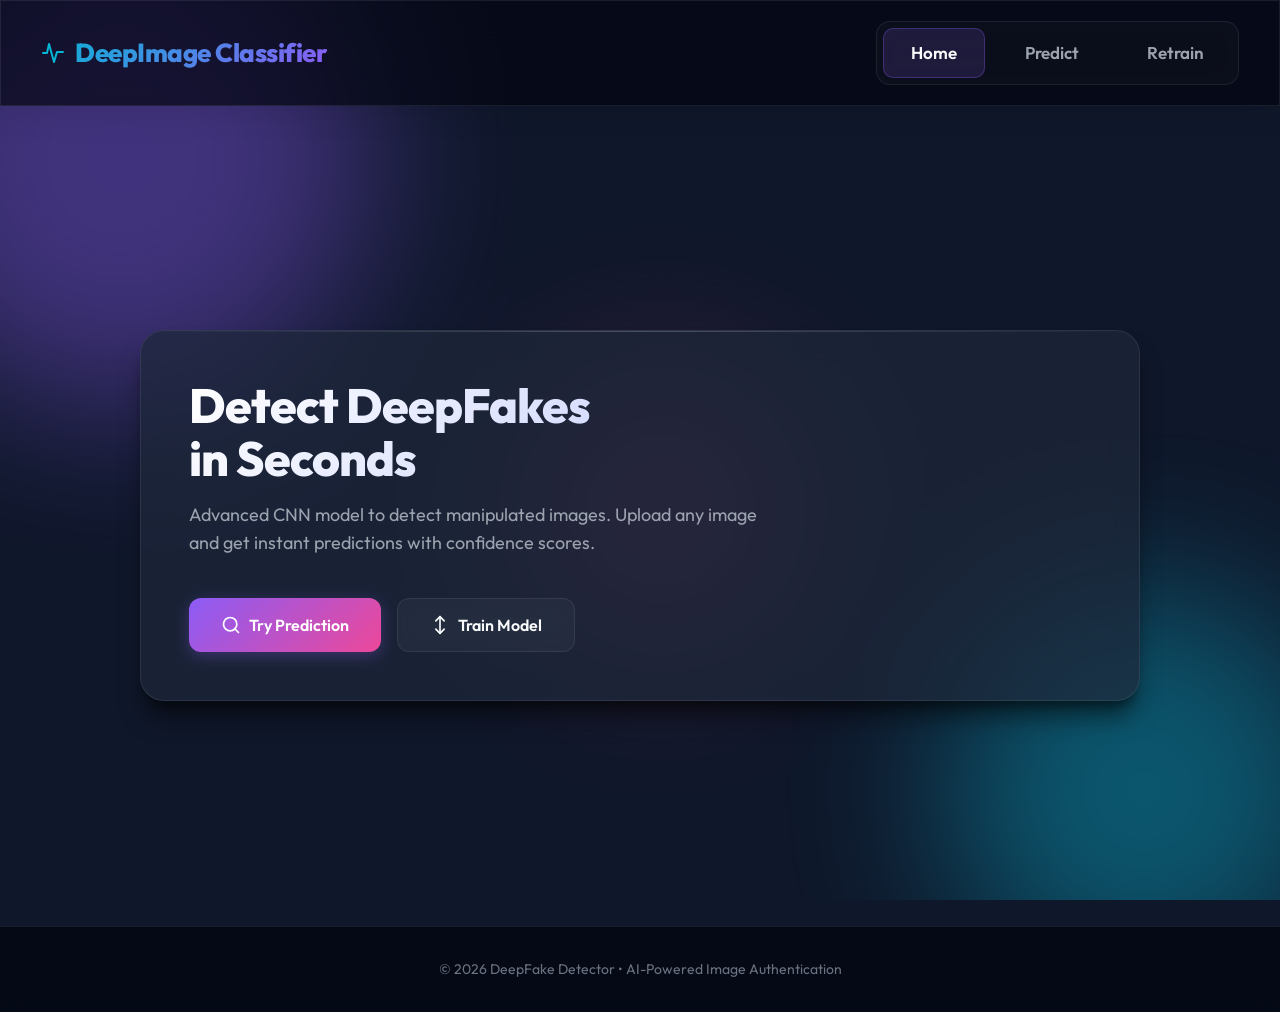
<file: templates/index.html>
<!DOCTYPE html>
<html lang="en">

<head>
  <meta charset="UTF-8">
  <meta name="viewport" content="width=device-width, initial-scale=1.0">
  <title>DeepFake Image Detector</title>
  <link rel="stylesheet" href="/static/css/style.css">
</head>

<body>
  <div class="bg-animated">
    <div class="blob blob-1"></div>
    <div class="blob blob-2"></div>
    <div class="blob blob-3"></div>
  </div>

  <nav class="navbar glass">
    <div class="brand">
      <svg xmlns="http://www.w3.org/2000/svg" width="24" height="24" viewBox="0 0 24 24" fill="none"
        stroke="currentColor" stroke-width="2" stroke-linecap="round" stroke-linejoin="round"
        style="color:var(--accent-cyan);">
        <path d="M2 12h4l2-9 5 18 3-10h6" />
      </svg>
      DeepImage Classifier
    </div>
    <div class="nav-links glass">
      <a href="/" class="active">Home</a>
      <a href="/predict">Predict</a>
      <a href="/train">Retrain</a>
    </div>
  </nav>

  <main class="hero">
    <div class="card glass">
      <h1>Detect DeepFakes<br>in Seconds</h1>
      <p class="muted">Advanced CNN model to detect manipulated images. Upload any image and get instant predictions
        with confidence scores.</p>

      <div class="actions">
        <a class="btn btn-primary" href="/predict">
          <svg xmlns="http://www.w3.org/2000/svg" width="20" height="20" viewBox="0 0 24 24" fill="none"
            stroke="currentColor" stroke-width="2" stroke-linecap="round" stroke-linejoin="round">
            <circle cx="11" cy="11" r="8" />
            <path d="m21 21-4.3-4.3" />
          </svg>
          Try Prediction
        </a>
        <a class="btn btn-ghost" href="/train">
          <svg xmlns="http://www.w3.org/2000/svg" width="20" height="20" viewBox="0 0 24 24" fill="none"
            stroke="currentColor" stroke-width="2" stroke-linecap="round" stroke-linejoin="round">
            <path d="M12 2v20" />
            <path d="m17 7-5-5-5 5" />
            <path d="m17 17-5 5-5-5" />
          </svg>
          Train Model
        </a>
      </div>
    </div>
  </main>

  <footer class="footer">&copy; 2026 DeepFake Detector • AI-Powered Image Authentication</footer>

  <script>
    // Highlight active nav link is handled by server or statically, but we can keep the JS
    document.querySelectorAll('.nav-links a').forEach(link => {
      if (link.href === window.location.href) {
        document.querySelectorAll('.nav-links a').forEach(l => l.classList.remove('active'));
        link.classList.add('active');
      }
    });
  </script>
</body>

</html>
</file>
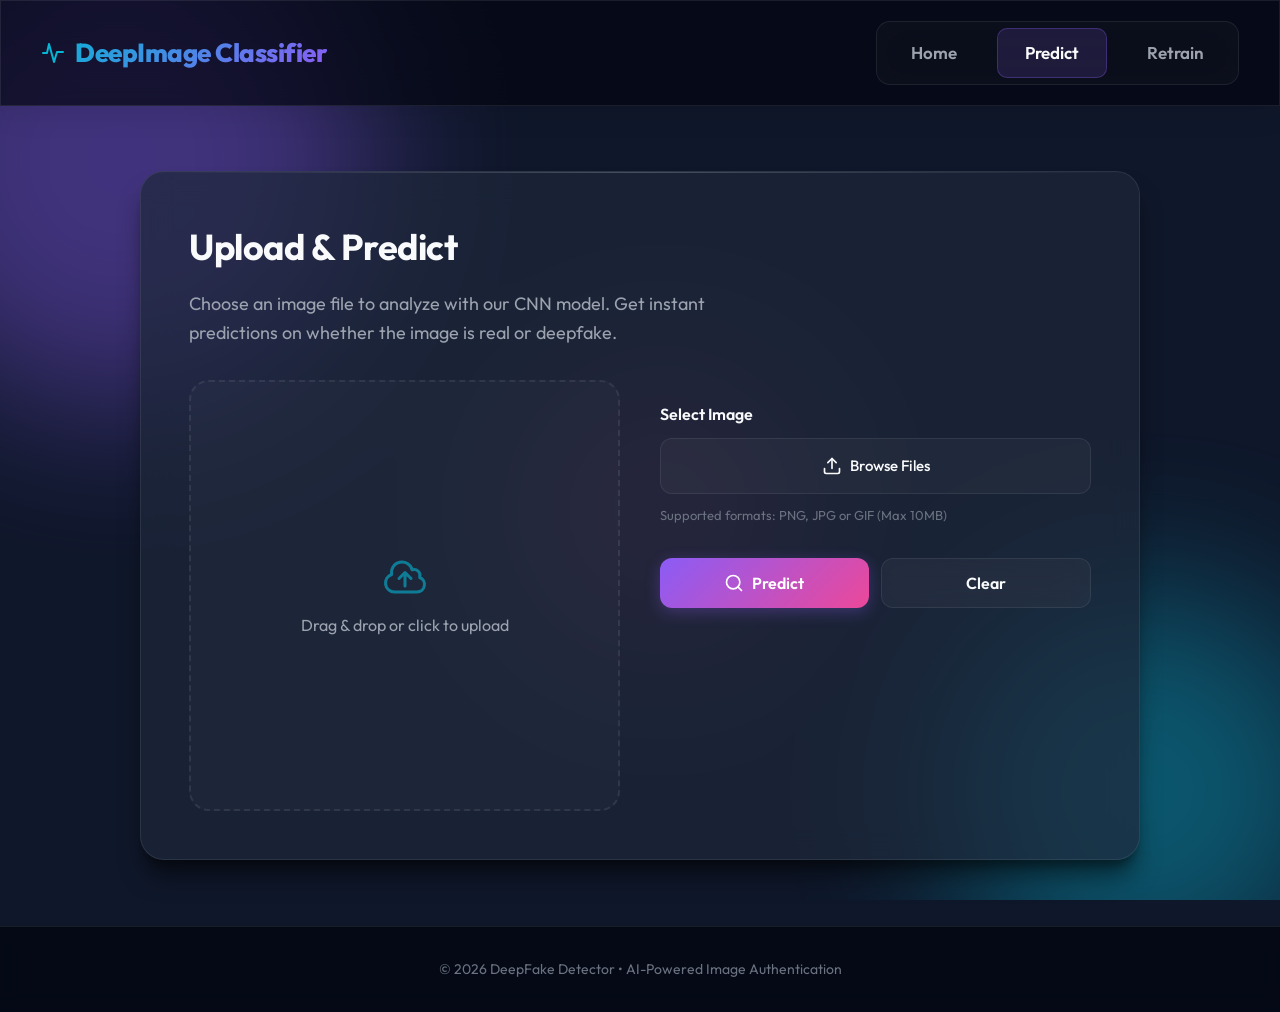
<file: templates/predict.html>
<!DOCTYPE html>
<html lang="en">

<head>
  <meta charset="utf-8">
  <meta name="viewport" content="width=device-width,initial-scale=1">
  <title>Predict - DeepFake Detector</title>
  <link rel="stylesheet" href="/static/css/style.css">
</head>

<body>
  <div class="bg-animated">
    <div class="blob blob-1"></div>
    <div class="blob blob-2"></div>
    <div class="blob blob-3"></div>
  </div>

  <nav class="navbar glass">
    <div class="brand">
      <svg xmlns="http://www.w3.org/2000/svg" width="24" height="24" viewBox="0 0 24 24" fill="none"
        stroke="currentColor" stroke-width="2" stroke-linecap="round" stroke-linejoin="round"
        style="color:var(--accent-cyan);">
        <path d="M2 12h4l2-9 5 18 3-10h6" />
      </svg>
      DeepImage Classifier
    </div>
    <div class="nav-links glass">
      <a href="/">Home</a>
      <a href="/predict" class="active">Predict</a>
      <a href="/train">Retrain</a>
    </div>
  </nav>

  <main class="hero">
    <div class="card glass">
      <h2>Upload & Predict</h2>
      <p class="muted">Choose an image file to analyze with our CNN model. Get instant predictions on whether the image
        is real or deepfake.</p>

      <div class="uploader">
        <div class="preview" id="previewBox">
          <div class="preview-placeholder">
            <svg xmlns="http://www.w3.org/2000/svg" fill="none" viewBox="0 0 24 24" stroke="currentColor"
              stroke-width="1.5">
              <path stroke-linecap="round" stroke-linejoin="round"
                d="M12 16.5V9.75m0 0l3 3m-3-3l-3 3M6.75 19.5a4.5 4.5 0 01-1.41-8.775 5.25 5.25 0 0110.233-2.33 3 3 0 013.758 3.848A3.752 3.752 0 0118 19.5H6.75z" />
            </svg>
            <p>Drag & drop or click to upload</p>
          </div>
        </div>

        <div class="form-panel">
          <div class="form-section">
            <label style="display:block; margin-bottom:12px; font-weight:600; color:var(--text-primary);">Select
              Image</label>
            <div class="input-file-wrapper">
              <input type="file" id="imageInput" accept="image/*" class="input-file">
              <div class="input-file-btn">
                <svg xmlns="http://www.w3.org/2000/svg" width="20" height="20" viewBox="0 0 24 24" fill="none"
                  stroke="currentColor" stroke-width="2" stroke-linecap="round" stroke-linejoin="round">
                  <path d="M21 15v4a2 2 0 0 1-2 2H5a2 2 0 0 1-2-2v-4" />
                  <polyline points="17 8 12 3 7 8" />
                  <line x1="12" y1="3" x2="12" y2="15" />
                </svg>
                Browse Files
              </div>
            </div>
            <p style="color:var(--text-muted); font-size:13px; margin-top:12px;">Supported formats: PNG, JPG or GIF (Max
              10MB)</p>
          </div>

          <div class="btn-group">
            <button id="predictBtn" class="btn btn-primary">
              <svg xmlns="http://www.w3.org/2000/svg" width="20" height="20" viewBox="0 0 24 24" fill="none"
                stroke="currentColor" stroke-width="2" stroke-linecap="round" stroke-linejoin="round">
                <circle cx="11" cy="11" r="8" />
                <path d="m21 21-4.3-4.3" />
              </svg>
              Predict
            </button>
            <button id="clearBtn" class="btn btn-ghost">Clear</button>
          </div>

          <div class="result-box" id="resultBox">
            <div class="result-row">
              <span class="result-label">Prediction</span>
              <div id="predictionResult">
                <span class="badge badge-real">Real</span>
              </div>
            </div>
            <div class="result-row">
              <span class="result-label">Confidence</span>
              <span class="result-value" id="confidenceResult">—</span>
            </div>
          </div>
        </div>
      </div>
    </div>
  </main>

  <footer class="footer">&copy; 2026 DeepFake Detector • AI-Powered Image Authentication</footer>

  <script>
    const imageInput = document.getElementById('imageInput');
    const previewBox = document.getElementById('previewBox');
    const predictBtn = document.getElementById('predictBtn');
    const clearBtn = document.getElementById('clearBtn');
    const resultBox = document.getElementById('resultBox');
    const predictionResult = document.getElementById('predictionResult');
    const confidenceResult = document.getElementById('confidenceResult');

    let selectedFile = null;

    // Drag and drop support
    ['dragenter', 'dragover', 'dragleave', 'drop'].forEach(eventName => {
      previewBox.addEventListener(eventName, preventDefaults, false);
    });

    function preventDefaults(e) {
      e.preventDefault();
      e.stopPropagation();
    }

    ['dragenter', 'dragover'].forEach(eventName => {
      previewBox.addEventListener(eventName, () => {
        previewBox.classList.add('dragover');
      }, false);
    });

    ['dragleave', 'drop'].forEach(eventName => {
      previewBox.addEventListener(eventName, () => {
        previewBox.classList.remove('dragover');
      }, false);
    });

    previewBox.addEventListener('drop', (e) => {
      const dt = e.dataTransfer;
      const files = dt.files;
      handleFiles(files);
    });

    // Click to upload support via clicking the preview box
    previewBox.addEventListener('click', () => {
      imageInput.click();
    });

    imageInput.addEventListener('change', (e) => {
      handleFiles(e.target.files);
    });

    function handleFiles(files) {
      const file = files[0];
      if (!file || !file.type.startsWith('image/')) return;
      selectedFile = file;

      const img = document.createElement('img');
      img.src = URL.createObjectURL(file);
      img.onload = () => { URL.revokeObjectURL(img.src); }

      previewBox.innerHTML = '';
      previewBox.appendChild(img);

      // reset results
      resultBox.classList.remove('show');
    }

    clearBtn.addEventListener('click', () => {
      imageInput.value = '';
      selectedFile = null;
      previewBox.innerHTML = `
    <div class="preview-placeholder">
      <svg xmlns="http://www.w3.org/2000/svg" fill="none" viewBox="0 0 24 24" stroke="currentColor" stroke-width="1.5">
        <path stroke-linecap="round" stroke-linejoin="round" d="M12 16.5V9.75m0 0l3 3m-3-3l-3 3M6.75 19.5a4.5 4.5 0 01-1.41-8.775 5.25 5.25 0 0110.233-2.33 3 3 0 013.758 3.848A3.752 3.752 0 0118 19.5H6.75z" />
      </svg>
      <p>Drag & drop or click to upload</p>
    </div>
  `;
      resultBox.classList.remove('show');
    });

    predictBtn.addEventListener('click', async () => {
      if (!selectedFile) {
        alert('Please select an image first');
        return;
      }

      predictBtn.disabled = true;
      predictBtn.innerHTML = '<div class="spinner"></div> Analyzing...';

      resultBox.classList.add('show');
      predictionResult.innerHTML = '<div class="spinner" style="border-top-color:var(--accent-purple);"></div>';
      confidenceResult.textContent = 'Calculating...';

      const fd = new FormData();
      fd.append('file', selectedFile);

      try {
        const res = await fetch('/predict', { method: 'POST', body: fd });
        const json = await res.json();

        const prediction = json.prediction ? json.prediction.toLowerCase().trim() : 'unknown';
        const confidence = json.confidence || 0;

        if (prediction.includes('real')) {
          predictionResult.innerHTML = '<span class="badge badge-real"><svg xmlns="http://www.w3.org/2000/svg" width="16" height="16" viewBox="0 0 24 24" fill="none" stroke="currentColor" stroke-width="2" stroke-linecap="round" stroke-linejoin="round"><polyline points="20 6 9 17 4 12"/></svg> Real</span>';
        } else if (prediction.includes('fake') || prediction.includes('deepfake')) {
          predictionResult.innerHTML = '<span class="badge badge-deepfake"><svg xmlns="http://www.w3.org/2000/svg" width="16" height="16" viewBox="0 0 24 24" fill="none" stroke="currentColor" stroke-width="2" stroke-linecap="round" stroke-linejoin="round"><path d="m21.73 18-8-14a2 2 0 0 0-3.48 0l-8 14A2 2 0 0 0 4 21h16a2 2 0 0 0 1.73-3Z"/><line x1="12" y1="9" x2="12" y2="13"/><line x1="12" y1="17" x2="12.01" y2="17"/></svg> DeepFake</span>';
        } else {
          predictionResult.innerHTML = `<span class="badge badge-real">${prediction}</span>`;
        }

        confidenceResult.textContent = confidence + '%';
      } catch (err) {
        predictionResult.innerHTML = '<span class="badge badge-deepfake">Error</span>';
        confidenceResult.textContent = '—';
      }

      predictBtn.disabled = false;
      predictBtn.innerHTML = '<svg xmlns="http://www.w3.org/2000/svg" width="20" height="20" viewBox="0 0 24 24" fill="none" stroke="currentColor" stroke-width="2" stroke-linecap="round" stroke-linejoin="round"><circle cx="11" cy="11" r="8"/><path d="m21 21-4.3-4.3"/></svg> Predict';
    });
  </script>

  <script>
    document.querySelectorAll('.nav-links a').forEach(link => {
      if (link.href === window.location.href) {
        document.querySelectorAll('.nav-links a').forEach(l => l.classList.remove('active'));
        link.classList.add('active');
      }
    });
  </script>
</body>

</html>
</file>
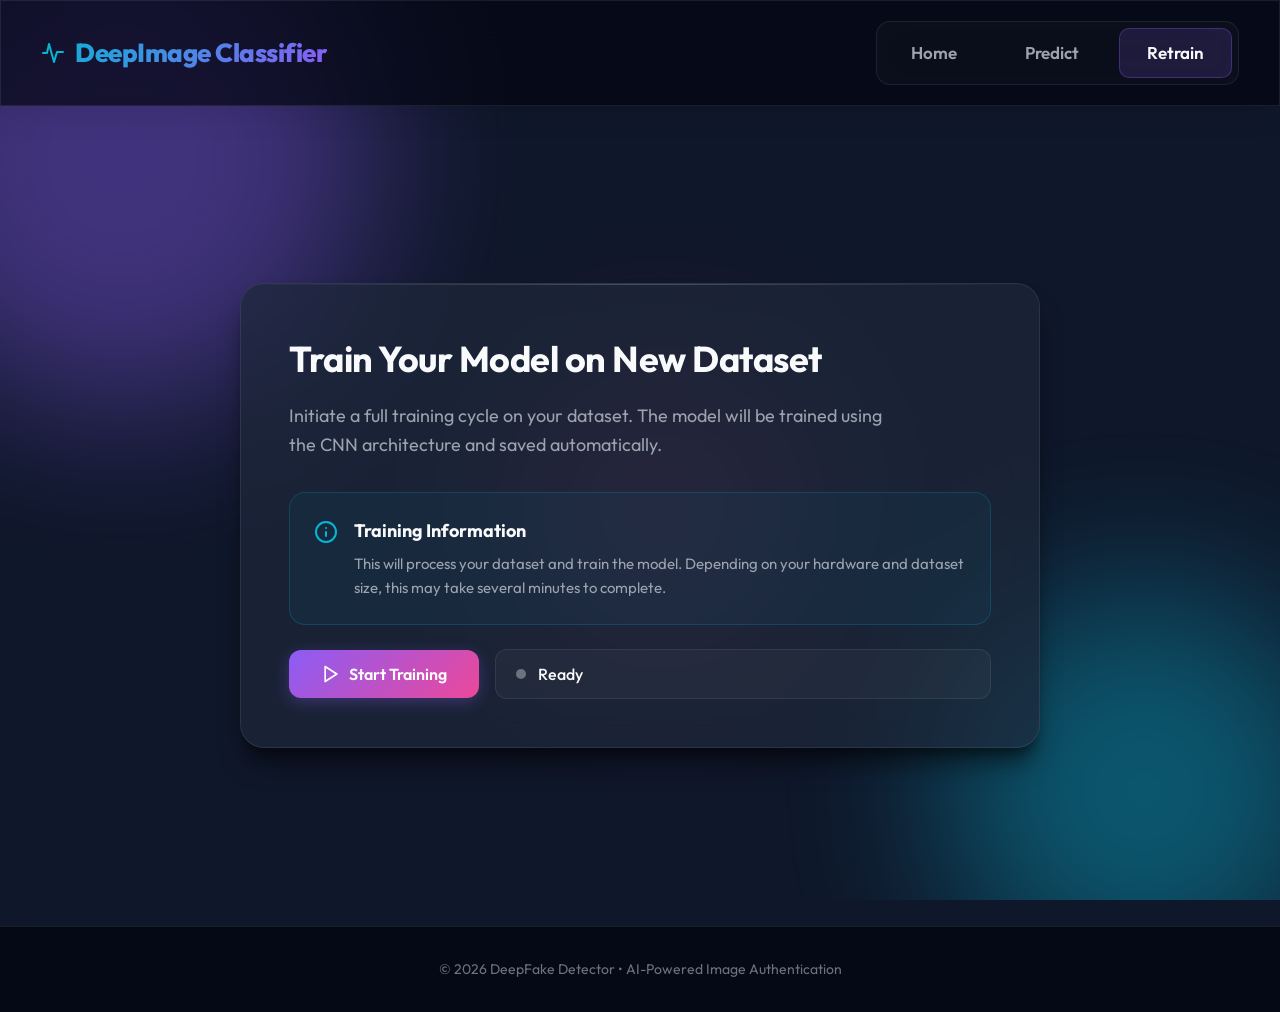
<file: templates/train.html>
<!DOCTYPE html>
<html lang="en">

<head>
  <meta charset="utf-8">
  <meta name="viewport" content="width=device-width,initial-scale=1">
  <title>Train Model - DeepFake Detector</title>
  <link rel="stylesheet" href="/static/css/style.css">
</head>

<body>
  <div class="bg-animated">
    <div class="blob blob-1"></div>
    <div class="blob blob-2"></div>
    <div class="blob blob-3"></div>
  </div>

  <nav class="navbar glass">
    <div class="brand">
      <svg xmlns="http://www.w3.org/2000/svg" width="24" height="24" viewBox="0 0 24 24" fill="none"
        stroke="currentColor" stroke-width="2" stroke-linecap="round" stroke-linejoin="round"
        style="color:var(--accent-cyan);">
        <path d="M2 12h4l2-9 5 18 3-10h6" />
      </svg>
      DeepImage Classifier
    </div>
    <div class="nav-links glass">
      <a href="/">Home</a>
      <a href="/predict">Predict</a>
      <a href="/train" class="active">Retrain</a>
    </div>
  </nav>

  <main class="hero">
    <div class="card glass" style="max-width:800px;">
      <h2>Train Your Model on New Dataset</h2>
      <p class="muted">Initiate a full training cycle on your dataset. The model will be trained using the CNN
        architecture and saved automatically.</p>

      <div class="train-container">
        <div class="train-info">
          <div class="info-icon">
            <svg xmlns="http://www.w3.org/2000/svg" width="24" height="24" viewBox="0 0 24 24" fill="none"
              stroke="currentColor" stroke-width="2" stroke-linecap="round" stroke-linejoin="round">
              <circle cx="12" cy="12" r="10" />
              <path d="M12 16v-4" />
              <path d="M12 8h.01" />
            </svg>
          </div>
          <div>
            <h3>Training Information</h3>
            <p>This will process your dataset and train the model. Depending on your hardware and dataset size, this may
              take several minutes to complete.</p>
          </div>
        </div>

        <div class="train-controls">
          <button id="trainBtn" class="btn btn-primary">
            <svg xmlns="http://www.w3.org/2000/svg" width="20" height="20" viewBox="0 0 24 24" fill="none"
              stroke="currentColor" stroke-width="2" stroke-linecap="round" stroke-linejoin="round">
              <polygon points="5 3 19 12 5 21 5 3" />
            </svg>
            Start Training
          </button>
          <div class="train-status">
            <div class="status-indicator idle" id="statusIndicator"></div>
            <span id="trainStatus" style="font-weight:500;">Ready</span>
          </div>
        </div>

        <div class="log-box" id="logBox">
          <div class="log-content" id="logContent">Logs will appear here...</div>
        </div>
      </div>
    </div>
  </main>

  <footer class="footer">&copy; 2026 DeepFake Detector • AI-Powered Image Authentication</footer>

  <script>
    const trainBtn = document.getElementById('trainBtn');
    const trainStatus = document.getElementById('trainStatus');
    const statusIndicator = document.getElementById('statusIndicator');
    const logBox = document.getElementById('logBox');
    const logContent = document.getElementById('logContent');

    function addLog(message, type = '') {
      const span = document.createElement('span');
      if (type) span.className = type;
      span.textContent = message + '\n';
      logContent.appendChild(span);
      logBox.scrollTop = logBox.scrollHeight;
    }

    const predictLink = document.querySelector('a[href="/predict"]');

    trainBtn.addEventListener('click', async () => {
      trainBtn.disabled = true;
      trainBtn.style.cursor = 'not-allowed';
      if (predictLink) {
        predictLink.style.pointerEvents = 'none';
        predictLink.style.opacity = '0.5';
      }

      statusIndicator.className = 'status-indicator running';
      trainStatus.textContent = 'Training in progress...';

      logBox.classList.add('show');
      logContent.innerHTML = '';
      addLog('> Training pipeline...', '');
      addLog('> Training Model.....', 'info');

      try {
        const res = await fetch('/train', { method: 'POST' });
        const json = await res.json();

        if (json.status === 'completed') {
          statusIndicator.className = 'status-indicator completed';
          trainStatus.textContent = 'Training completed ✓';
          addLog('> Training Completed.', 'success');
        } else {
          trainStatus.textContent = 'Training started';
          addLog('> Response received:\n' + JSON.stringify(json, null, 2), '');
        }
      } catch (err) {
        statusIndicator.className = 'status-indicator idle';
        trainStatus.textContent = 'Error occurred';
        addLog('> Failed to start training: ' + err.message, 'error');
      }

      trainBtn.disabled = false;
      trainBtn.style.cursor = 'pointer';
      if (predictLink) {
        predictLink.style.pointerEvents = 'auto';
        predictLink.style.opacity = '1';
      }
    });
  </script>

  <script>
    document.querySelectorAll('.nav-links a').forEach(link => {
      if (link.href === window.location.href) {
        document.querySelectorAll('.nav-links a').forEach(l => l.classList.remove('active'));
        link.classList.add('active');
      }
    });
  </script>
</body>

</html>
</file>
<file: static/css/style.css>
@import url('https://fonts.googleapis.com/css2?family=Outfit:wght@300;400;500;600;700;800&family=JetBrains+Mono:wght@400;500&display=swap');

:root {
    --bg-dark: #0f172a;
    --bg-surface: rgba(30, 41, 59, 0.5);
    --card-bg: rgba(30, 41, 59, 0.7);
    --text-primary: #f9fafb;
    --text-secondary: #9ca3af;
    --text-muted: #6b7280;
    
    --accent-cyan: #06b6d4;
    --accent-purple: #8b5cf6;
    --accent-pink: #ec4899;
    
    --success: #10b981;
    --danger: #ef4444;
    
    --border-color: rgba(255, 255, 255, 0.08);
    --border-hover: rgba(255, 255, 255, 0.15);
    
    --shadow-sm: 0 4px 6px -1px rgba(0, 0, 0, 0.5), 0 2px 4px -1px rgba(0, 0, 0, 0.3);
    --shadow-md: 0 10px 15px -3px rgba(0, 0, 0, 0.5), 0 4px 6px -2px rgba(0, 0, 0, 0.3);
    --shadow-lg: 0 20px 25px -5px rgba(0, 0, 0, 0.5), 0 10px 10px -5px rgba(0, 0, 0, 0.3);
    --shadow-glow: 0 0 20px rgba(139, 92, 246, 0.3);
}

* {
    margin: 0;
    padding: 0;
    box-sizing: border-box;
}

html {
    scroll-behavior: smooth;
}

body {
    font-family: 'Outfit', -apple-system, sans-serif;
    background-color: var(--bg-dark);
    color: var(--text-primary);
    min-height: 100vh;
    position: relative;
    overflow-x: hidden;
    line-height: 1.5;
}

/* Animated Background */
.bg-animated {
    position: fixed;
    top: 0;
    left: 0;
    width: 100vw;
    height: 100vh;
    z-index: -1;
    overflow: hidden;
    background: var(--bg-dark);
}

.bg-animated .blob {
    position: absolute;
    filter: blur(80px);
    opacity: 0.4;
    border-radius: 50%;
    animation: float 20s infinite ease-in-out alternate;
}

.bg-animated .blob-1 {
    width: 500px;
    height: 500px;
    background: var(--accent-purple);
    top: -10%;
    left: -10%;
    animation-delay: 0s;
}

.bg-animated .blob-2 {
    width: 400px;
    height: 400px;
    background: var(--accent-cyan);
    bottom: -10%;
    right: -5%;
    animation-delay: -5s;
    animation-duration: 25s;
}

.bg-animated .blob-3 {
    width: 300px;
    height: 300px;
    background: var(--accent-pink);
    top: 40%;
    left: 40%;
    opacity: 0.2;
    animation-delay: -10s;
    animation-duration: 30s;
}

@keyframes float {
    0% { transform: translate(0, 0) scale(1); }
    50% { transform: translate(5%, 10%) scale(1.1); }
    100% { transform: translate(-5%, -10%) scale(0.9); }
}

/* Glassmorphism Utilities */
.glass {
    background: var(--card-bg);
    backdrop-filter: blur(16px);
    -webkit-backdrop-filter: blur(16px);
    border: 1px solid var(--border-color);
}

/* Navbar */
.navbar {
    display: flex;
    justify-content: space-between;
    align-items: center;
    padding: 20px 40px;
    position: sticky;
    top: 0;
    z-index: 100;
    background: rgba(3, 7, 18, 0.7);
    backdrop-filter: blur(20px);
    border-bottom: 1px solid var(--border-color);
    box-shadow: 0 4px 30px rgba(0, 0, 0, 0.1);
}

.brand {
    font-size: 26px;
    font-weight: 800;
    background: linear-gradient(135deg, var(--accent-cyan), var(--accent-purple));
    -webkit-background-clip: text;
    -webkit-text-fill-color: transparent;
    background-clip: text;
    letter-spacing: -0.5px;
    display: flex;
    align-items: center;
    gap: 10px;
    transition: transform 0.3s ease;
}

.brand:hover {
    transform: scale(1.02);
}

.nav-links {
    display: flex;
    gap: 12px;
    background: rgba(255, 255, 255, 0.03);
    padding: 6px;
    border-radius: 14px;
    border: 1px solid var(--border-color);
}

.nav-links a {
    color: var(--text-secondary);
    text-decoration: none;
    padding: 12px 28px;
    border-radius: 10px;
    font-weight: 600;
    font-size: 17px;
    transition: all 0.3s cubic-bezier(0.4, 0, 0.2, 1);
    position: relative;
    z-index: 1;
}

.nav-links a:hover {
    color: var(--text-primary);
    background: rgba(255, 255, 255, 0.05);
}

.nav-links a.active {
    color: var(--text-primary);
    background: rgba(139, 92, 246, 0.15);
    box-shadow: inset 0 0 0 1px rgba(139, 92, 246, 0.3);
}

/* Main Layout */
.hero {
    display: flex;
    align-items: center;
    justify-content: center;
    min-height: calc(100vh - 80px);
    padding: 60px 20px;
    animation: fadeIn 0.8s cubic-bezier(0.16, 1, 0.3, 1);
}

@keyframes fadeIn {
    from { opacity: 0; transform: translateY(30px) scale(0.98); }
    to { opacity: 1; transform: translateY(0) scale(1); }
}

.card {
    border-radius: 24px;
    padding: 48px;
    max-width: 1000px;
    width: 100%;
    box-shadow: var(--shadow-lg);
    position: relative;
    overflow: hidden;
}

.card::before {
    content: '';
    position: absolute;
    top: 0;
    left: 0;
    width: 100%;
    height: 1px;
    background: linear-gradient(90deg, transparent, rgba(255, 255, 255, 0.2), transparent);
}

.card h1 {
    font-size: 48px;
    font-weight: 800;
    margin-bottom: 16px;
    background: linear-gradient(135deg, #fff 0%, #a5b4fc 100%);
    -webkit-background-clip: text;
    -webkit-text-fill-color: transparent;
    background-clip: text;
    line-height: 1.1;
    letter-spacing: -1px;
}

.card h2 {
    font-size: 36px;
    font-weight: 700;
    margin-bottom: 16px;
    color: var(--text-primary);
    letter-spacing: -0.5px;
}

.muted {
    color: var(--text-secondary);
    margin: 0 0 32px 0;
    font-size: 18px;
    line-height: 1.6;
    max-width: 600px;
}

/* Buttons */
.btn {
    display: inline-flex;
    align-items: center;
    justify-content: center;
    padding: 14px 32px;
    border: none;
    border-radius: 12px;
    font-weight: 600;
    font-size: 16px;
    cursor: pointer;
    text-decoration: none;
    transition: all 0.3s cubic-bezier(0.4, 0, 0.2, 1);
    position: relative;
    overflow: hidden;
    gap: 8px;
    font-family: inherit;
}

.btn-primary {
    background: linear-gradient(135deg, var(--accent-purple), var(--accent-pink));
    color: white;
    box-shadow: 0 4px 15px rgba(139, 92, 246, 0.3);
}

.btn-primary:hover {
    transform: translateY(-2px);
    box-shadow: 0 8px 25px rgba(139, 92, 246, 0.5);
    filter: brightness(1.1);
}

.btn-primary:active {
    transform: translateY(0);
}

.btn-ghost {
    background: rgba(255, 255, 255, 0.03);
    border: 1px solid var(--border-color);
    color: var(--text-primary);
    backdrop-filter: blur(10px);
}

.btn-ghost:hover {
    background: rgba(255, 255, 255, 0.08);
    border-color: var(--border-hover);
    transform: translateY(-2px);
}

.btn:disabled {
    opacity: 0.6;
    cursor: not-allowed;
    transform: none;
    box-shadow: none;
    filter: grayscale(1);
}

/* Action Container */
.actions {
    display: flex;
    gap: 16px;
    margin-top: 40px;
    flex-wrap: wrap;
}

/* Footer */
.footer {
    text-align: center;
    padding: 32px 0;
    color: var(--text-muted);
    font-size: 14px;
    border-top: 1px solid var(--border-color);
    background: rgba(3, 7, 18, 0.8);
    backdrop-filter: blur(10px);
    position: relative;
    z-index: 10;
}

/* Predict Page */
.uploader {
    display: grid;
    grid-template-columns: 1fr 1fr;
    gap: 40px;
    align-items: stretch;
}

@media(max-width: 860px) {
    .uploader {
        grid-template-columns: 1fr;
    }
}

.preview {
    width: 100%;
    aspect-ratio: 1;
    background: rgba(255, 255, 255, 0.02);
    border-radius: 20px;
    display: flex;
    align-items: center;
    justify-content: center;
    overflow: hidden;
    border: 2px dashed var(--border-color);
    transition: all 0.3s ease;
    position: relative;
}

.preview.dragover {
    border-color: var(--accent-cyan);
    background: rgba(6, 182, 212, 0.05);
    box-shadow: inset 0 0 0 4px rgba(6, 182, 212, 0.1);
}

.preview:hover {
    border-color: var(--border-hover);
    background: rgba(255, 255, 255, 0.04);
}

.preview img {
    width: 100%;
    height: 100%;
    object-fit: cover;
    animation: zoomIn 0.5s cubic-bezier(0.16, 1, 0.3, 1);
}

@keyframes zoomIn {
    from { opacity: 0; transform: scale(0.95); }
    to { opacity: 1; transform: scale(1); }
}

.preview-placeholder {
    color: var(--text-secondary);
    text-align: center;
    pointer-events: none;
    display: flex;
    flex-direction: column;
    align-items: center;
    gap: 12px;
}

.preview-placeholder svg {
    width: 48px;
    height: 48px;
    opacity: 0.6;
    color: var(--accent-cyan);
    transition: transform 0.3s ease;
}

.preview:hover .preview-placeholder svg {
    transform: translateY(-5px);
}

.form-panel {
    display: flex;
    flex-direction: column;
    justify-content: center;
}

.form-section {
    margin-bottom: 32px;
}

.input-file-wrapper {
    position: relative;
    width: 100%;
}

.input-file {
    position: absolute;
    width: 100%;
    height: 100%;
    opacity: 0;
    cursor: pointer;
    z-index: 2;
}

.input-file-btn {
    display: flex;
    align-items: center;
    justify-content: center;
    gap: 8px;
    width: 100%;
    padding: 16px;
    background: rgba(255, 255, 255, 0.03);
    border: 1px solid var(--border-color);
    border-radius: 12px;
    color: var(--text-primary);
    font-size: 15px;
    font-weight: 500;
    transition: all 0.3s ease;
}

.input-file:hover + .input-file-btn {
    background: rgba(255, 255, 255, 0.08);
    border-color: var(--border-hover);
}

.btn-group {
    display: flex;
    gap: 12px;
    margin-bottom: 32px;
}

.btn-group .btn {
    flex: 1;
}

.result-box {
    padding: 24px;
    background: rgba(255, 255, 255, 0.02);
    border-radius: 16px;
    border: 1px solid var(--border-color);
    opacity: 0;
    transform: translateY(10px);
    transition: all 0.4s cubic-bezier(0.16, 1, 0.3, 1);
    pointer-events: none;
}

.result-box.show {
    opacity: 1;
    transform: translateY(0);
    pointer-events: auto;
    box-shadow: 0 10px 30px rgba(0, 0, 0, 0.2);
}

.result-row {
    display: flex;
    justify-content: space-between;
    align-items: center;
}

.result-row:not(:last-child) {
    margin-bottom: 16px;
    padding-bottom: 16px;
    border-bottom: 1px solid rgba(255, 255, 255, 0.05);
}

.result-label {
    color: var(--text-secondary);
    font-weight: 500;
    font-size: 14px;
    text-transform: uppercase;
    letter-spacing: 1px;
}

.result-value {
    font-weight: 700;
    font-size: 20px;
    color: var(--text-primary);
}

/* Badges */
.badge {
    padding: 6px 16px;
    border-radius: 20px;
    font-weight: 600;
    font-size: 15px;
    display: inline-flex;
    align-items: center;
    gap: 6px;
    animation: popIn 0.4s cubic-bezier(0.16, 1, 0.3, 1);
}

@keyframes popIn {
    0% { transform: scale(0.8); opacity: 0; }
    50% { transform: scale(1.05); }
    100% { transform: scale(1); opacity: 1; }
}

.badge-real {
    background: rgba(16, 185, 129, 0.15);
    border: 1px solid rgba(16, 185, 129, 0.3);
    color: #34d399;
    box-shadow: 0 0 20px rgba(16, 185, 129, 0.1);
}

.badge-deepfake {
    background: rgba(239, 68, 68, 0.15);
    border: 1px solid rgba(239, 68, 68, 0.3);
    color: #f87171;
    box-shadow: 0 0 20px rgba(239, 68, 68, 0.1);
}

/* Spinner */
.spinner {
    width: 20px;
    height: 20px;
    border: 2px solid rgba(255, 255, 255, 0.2);
    border-top-color: var(--text-primary);
    border-radius: 50%;
    animation: spin 0.8s linear infinite;
    display: inline-block;
}

@keyframes spin {
    to { transform: rotate(360deg); }
}

/* Train Page */
.train-container {
    display: flex;
    flex-direction: column;
    gap: 24px;
}

.train-info {
    background: rgba(6, 182, 212, 0.05);
    border: 1px solid rgba(6, 182, 212, 0.2);
    border-radius: 16px;
    padding: 24px;
    display: flex;
    gap: 16px;
}

.info-icon {
    font-size: 24px;
    color: var(--accent-cyan);
}

.train-info h3 {
    margin: 0 0 8px 0;
    color: var(--text-primary);
    font-size: 18px;
}

.train-info p {
    color: var(--text-secondary);
    margin: 0;
    line-height: 1.6;
    font-size: 15px;
}

.train-controls {
    display: flex;
    gap: 16px;
    align-items: center;
    flex-wrap: wrap;
}

.train-status {
    display: flex;
    align-items: center;
    gap: 12px;
    padding: 12px 20px;
    background: rgba(255, 255, 255, 0.03);
    border-radius: 12px;
    border: 1px solid var(--border-color);
    flex-grow: 1;
    min-height: 48px;
}

.status-indicator {
    width: 10px;
    height: 10px;
    border-radius: 50%;
    background: var(--text-muted);
    transition: all 0.3s ease;
}

.status-indicator.idle {
    background: var(--text-muted);
}

.status-indicator.running {
    background: var(--accent-cyan);
    box-shadow: 0 0 12px var(--accent-cyan);
    animation: pulse 1.5s ease-in-out infinite;
}

.status-indicator.completed {
    background: var(--success);
    box-shadow: 0 0 12px var(--success);
}

@keyframes pulse {
    0%, 100% { opacity: 1; transform: scale(1); }
    50% { opacity: 0.5; transform: scale(0.8); }
}

.log-box {
    background: #0f172a;
    border-radius: 16px;
    padding: 24px;
    border: 1px solid rgba(255, 255, 255, 0.1);
    display: none;
    font-family: 'JetBrains Mono', monospace;
    font-size: 14px;
    max-height: 400px;
    overflow-y: auto;
    position: relative;
    box-shadow: inset 0 2px 10px rgba(0,0,0,0.5);
}

.log-box::before {
    content: '';
    position: absolute;
    top: 0; left: 0; right: 0;
    height: 32px;
    background: rgba(255, 255, 255, 0.03);
    border-bottom: 1px solid rgba(255, 255, 255, 0.05);
}

.log-box::after {
    content: 'Terminal';
    position: absolute;
    top: 8px;
    left: 24px;
    font-size: 12px;
    color: var(--text-muted);
    font-weight: 500;
}

.log-box.show {
    display: block;
    animation: slideUp 0.4s cubic-bezier(0.16, 1, 0.3, 1);
}

@keyframes slideUp {
    from { opacity: 0; transform: translateY(20px); }
    to { opacity: 1; transform: translateY(0); }
}

.log-content {
    margin-top: 16px;
    color: #cbd5e1;
    line-height: 1.7;
    white-space: pre-wrap;
}

.log-content .success { color: var(--success); }
.log-content .error { color: var(--danger); }
.log-content .info { color: var(--accent-cyan); }

/* Custom Scrollbar */
::-webkit-scrollbar {
    width: 8px;
    height: 8px;
}
::-webkit-scrollbar-track {
    background: rgba(0, 0, 0, 0.2);
}
::-webkit-scrollbar-thumb {
    background: rgba(255, 255, 255, 0.1);
    border-radius: 4px;
}
::-webkit-scrollbar-thumb:hover {
    background: rgba(255, 255, 255, 0.2);
}
</file>
